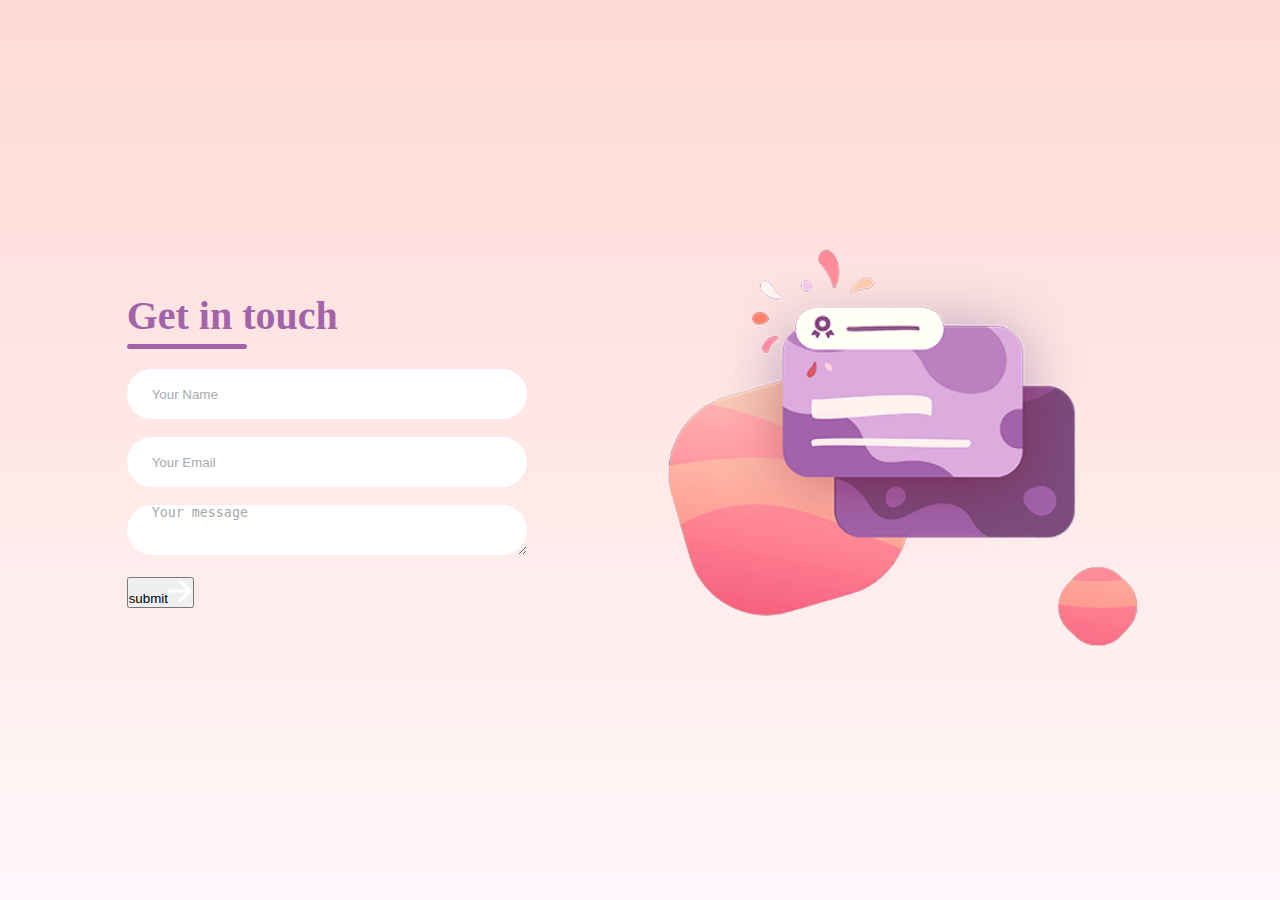
<file: public/contact_form/contact.html>
<!DOCTYPE html>
<html lang="en">
<head>
    <meta charset="UTF-8">
    <meta name="viewport" content="width=device-width, initial-scale=1.0">
    <title>Contact Form</title>
    <link rel="stylesheet" href="style.css">
</head>
<body>
    <div class="contact-container">
        <form action="https://api.web3forms.com/submit" method="POST">

           
            <div class="contact-left-title">
            
                <h2>Get in touch</h2>
                <hr>
            </div>
            <input type="hidden" name="access_key" value="6392223d-cd5a-4408-8b73-3085ff27ad3e">
            <input type="text" name="name" placeholder="Your Name" class="contact-inputs" required><br><br>
            <input type="email" name="email" placeholder="Your Email" class="contact-inputs" required><br><br>
            <textarea name="message" placeholder="Your message" class="contact-inputs" required></textarea> <br><br>
            <button type="submit">submit<img src="./assets/arrow_icon.png"> </button> 
        </form>
        <div class="contact-right">
            <img src="./assets/right_img.png">

        </div>
    </div>
    
    
</body>
</html>
</file>
<file: public/contact_form/style.css>
*{
    padding: 0;
    margin: 0;
    box-sizing: border-box;
}
body{
    font-family: 'Outfit';
    background: linear-gradient(#ffdad5,#fff7f9);
}

.contact-container{
    height: 100vh;
    display: flex;
    align-items: center;
    justify-content: space-evenly;
}
.contact-left{
    display: flex;
    flex-direction: column;
    align-items: start;
    gap: 20px;
}

.contact-left-title h2{
    font-weight: 600;
    color: #a363aa;
    font-size: 40px;
    margin-bottom: 5px;
}
.contact-left-title hr{
    border: none;
    width: 120px;
    height: 5px;
    background-color: #a363aa;
    border-radius: 10px;
    margin-bottom: 20px;
}
.contact-inputs{
    width: 400px;
    height: 50px;
    border: none;
    outline: none;
    padding-left: 25px;
    font-weight: 500;
    color: #666;
    border-radius: 50px;
}
.contact-left textarea{
    height: 140px;
    padding-top: 15px;
    border-radius: 20px;

}
.contact-inputs:focus{
    border: 2px solid #ff994f;
}
.contact-inputs::placeholder{
    color: #a9a9a9;
}
.contact-left button{
    display: flex;
    align-items: center;
    padding: 15px 30px;
    font-size: 16px;
    color: #fff;
    gap: 10px;
    border: none;
    border-radius: 50px;
    background: linear-gradient(270deg,#ff994f,#fa6d86);
    cursor: pointer;
}
.contact-left button img{
    height: 30px;
}
.contact-right img{
    width: 500px;
}
@media (max-width:800px) {
      .contact-inputs{
        width: 80vw;
      }
      .contact-right{
        display: none;
      }
}
</file>
